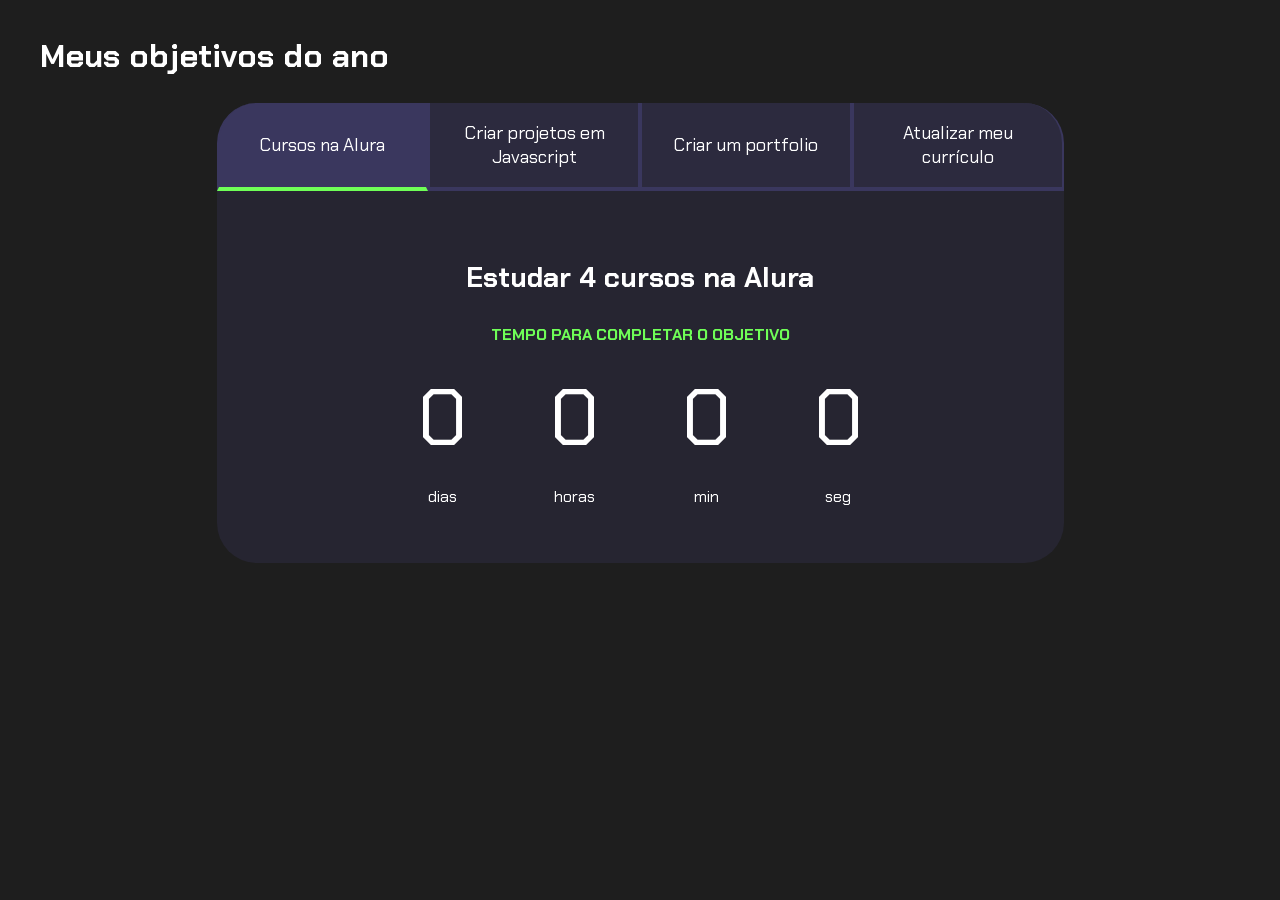
<file: index.html>
<!DOCTYPE html>
<html lang="pt-br">
<head>
    <meta charset="UTF-8">
    <meta name="viewport" content="width=device-width, initial-scale=1.0">
    <title>Meus objetivos do ano</title>
    <link rel="stylesheet" href="style.css">
</head>
<body>
    <section class="conteudo-principal">
        <h2 class="titulo-principal">Meus objetivos do ano<span></span></h2>
        <div class="conteudo">
            <div class="botoes">
            <button class="botao ativo">Cursos na Alura</button>
            <button class="botao">Criar projetos em Javascript</button>
            <button class="botao">Criar um portfolio</button>
            <button class="botao">Atualizar meu currículo</button>
        </div>
        <div class="abas-textos">
            <div class="aba-conteudo ativo">
  <h3 class="aba-conteudo-titulo-principal">Estudar 4 cursos na Alura</h3>
  <h4 class="aba-conteudo-titulo-secundario">Tempo para completar o objetivo</h4>
  <div class="contador">
    <div class="contador-digito">
      <p class="contador-digito-numero" id="dias0"></p>
      <p class="contador-digito-texto">dias</p>
    </div>
    <div class="contador-digito">
      <p class="contador-digito-numero" id="horas0"></p>
      <p class="contador-digito-texto">horas</p>
    </div>
    <div class="contador-digito">
      <p class="contador-digito-numero" id="min0"></p>
      <p class="contador-digito-texto">min</p>
    </div>
    <div class="contador-digito">
      <p class="contador-digito-numero" id="seg0"></p>
      <p class="contador-digito-texto">seg</p>
    </div>
  </div>
</div>
<div class="aba-conteudo">
  <h3 class="aba-conteudo-titulo-principal">Criar 5 projetos em Javascript</h3>
  <h4 class="aba-conteudo-titulo-secundario">Tempo para completar o objetivo</h4>
  <div class="contador">
    <div class="contador-digito">
      <p class="contador-digito-numero" id="dias1"></p>
      <p class="contador-digito-texto">dias</p>
    </div>
    <div class="contador-digito">
      <p class="contador-digito-numero" id="horas1"></p>
      <p class="contador-digito-texto">horas</p>
    </div>
    <div class="contador-digito">
      <p class="contador-digito-numero" id="min1"></p>
      <p class="contador-digito-texto">min</p>
    </div>
    <div class="contador-digito">
      <p class="contador-digito-numero" id="seg1"></p>
      <p class="contador-digito-texto">seg</p>
    </div>
  </div>
</div>
<div class="aba-conteudo">
  <h3 class="aba-conteudo-titulo-principal">Criar um portfolio com os meus 3 melhores projetos</h3>
  <h4 class="aba-conteudo-titulo-secundario">Tempo para completar o objetivo</h4>
  <div class="contador">
    <div class="contador-digito">
      <p class="contador-digito-numero" id="dias2"></p>
      <p class="contador-digito-texto">dias</p>
    </div>
    <div class="contador-digito">
      <p class="contador-digito-numero" id="horas2"></p>
      <p class="contador-digito-texto">horas</p>
    </div>
    <div class="contador-digito">
      <p class="contador-digito-numero" id="min2"></p>
      <p class="contador-digito-texto">min</p>
    </div>
    <div class="contador-digito">
      <p class="contador-digito-numero" id="seg2"></p>
      <p class="contador-digito-texto">seg</p>
    </div>
  </div>
</div>
<div class="aba-conteudo">
  <h3 class="aba-conteudo-titulo-principal">Atualizar meu curriculo com os certificados da Alura</h3>
  <h4 class="aba-conteudo-titulo-secundario">Tempo para completar o objetivo</h4>
  <div class="contador">
    <div class="contador-digito">
      <p class="contador-digito-numero" id="dias3"></p>
      <p class="contador-digito-texto">dias</p>
    </div>
    <div class="contador-digito">
      <p class="contador-digito-numero" id="horas3"></p>
      <p class="contador-digito-texto">horas</p>
    </div>
    <div class="contador-digito">
      <p class="contador-digito-numero" id="min3"></p>
      <p class="contador-digito-texto">min</p>
    </div>
    <div class="contador-digito">
      <p class="contador-digito-numero" id="seg3"></p>
      <p class="contador-digito-texto">seg</p>
    </div>
  </div>
</div>
    <div class="aba-conteudo">
        <h3 class="aba-conteudo-titulo-principal">Criar 5 projetos em Javascript</h3>
        <h4 class="aba-conteudo-titulo-secundario">Tempo para completar o objetivo</h4>
        <div class="contador"></div>
    </div>
    <div class="aba-conteudo">
        <h3 class="aba-conteudo-titulo-principal">Criar um portfólio com os meus 3 melhores projetos</h3>
        <h4 class="aba-conteudo-titulo-secundario">Tempo para completar o objetivo</h4>
        <div class="contador"></div>
    </div>
        <div class="aba-conteudo">
            <h3 class="aba-conteudo-titulo-principal">Atualizar meu curriculo com os certificados da Alura</h3>
            <h4 class="aba-conteudo-titulo-secundario">Tempo para completar o objetivo</h4>
             <div class="contador"></div>
        </div>
    </div>
    </section>
    <script src="main.js"></script>
</body>

</html>
</file>
<file: style.css>
@import url('https://fonts.googleapis.com/css2?family=Chakra+Petch:wght@400;700&display=swap');

:root {
    --cor-de-fundo: #1E1E1E;
    --verde: #6FFF57;
    --branco: #FFFFFF;
    --botao-ativo: #3A375E;
    --botao-inativo: rgba(58, 55, 94, 0.5);
    --texto-fundo: rgba(58, 55, 94, 0.3);
}

body {
    background-color: var(--cor-de-fundo);
    color: var(--branco);
    font-family: 'Chakra Petch', sans-serif;
}


.conteudo-principal {
    display: flex;
    flex-direction: column;
    justify-content: center;
    align-items: center;
    max-width: 1200px;
    width: 100%;
    margin: 0 auto;
}

.titulo-principal {
    text-align: left;
    width: 100%;
    font-size: 32px;
}

.titulo-principal span {
    color: var(--verde);
}

.botao {
    font-family: "Chakra Petch", sans-serif;
    background-color: var(--botao-inativo);
    color: var(--branco);
    display: flex;
    justify-content: center;
    padding: 1em;
    font-size: 18px;
    align-items: center;
    width: 100%;
    border-bottom: 4px solid var(--botao-ativo);
    border-left: 2px solid var(--botao-ativo);
    border-right: 2px solid var(--botao-ativo);
    border-top: none;
}

.botao:first-child {
    border-radius: 40px 40px 0 0;
}

.botoes {
    display: block;
}

.botao.ativo{
background-color: var(--botao-ativo);
border-bottom: 4px solid var(--verde);
}

.aba-conteudo.ativo{
    display: block;
}

.aba-conteudo{
    display: none;
}

.aba-conteudo-titulo-principal{
        font-size: 28px;
        text-align: center;
        }

.aba-conteudo-titulo-secundario{
    text-align: center;
        color: var(--verde);
        text-transform: uppercase;
}

.abas-textos{
   background-color: var(--texto-fundo);
   padding: 40px;
   border-radius: 0 0 40px 40px;
}
.contador{
    display:flex;
    justify-content: center;
    flex-wrap: wrap;
}
.contador-digito{
    padding: 0 16px;
    text-align: center;
    min-width: 100px;
}
.contador-digito-numero{
    font-size: 80px;
    margin: 0;
}
.contador-digito-text{
    color: var(--verde);
    font-size: 20px;
    margin: 0;
}

@media screen and (min-width: 768px){
    .botoes{
    display: flex;
    }
    .botao:first-child {
    border-radius: 40px 0 0 0;
    }
    .botao:last-child{
     border-radius: 0 40px 0 0;   
    }
}
</file>
